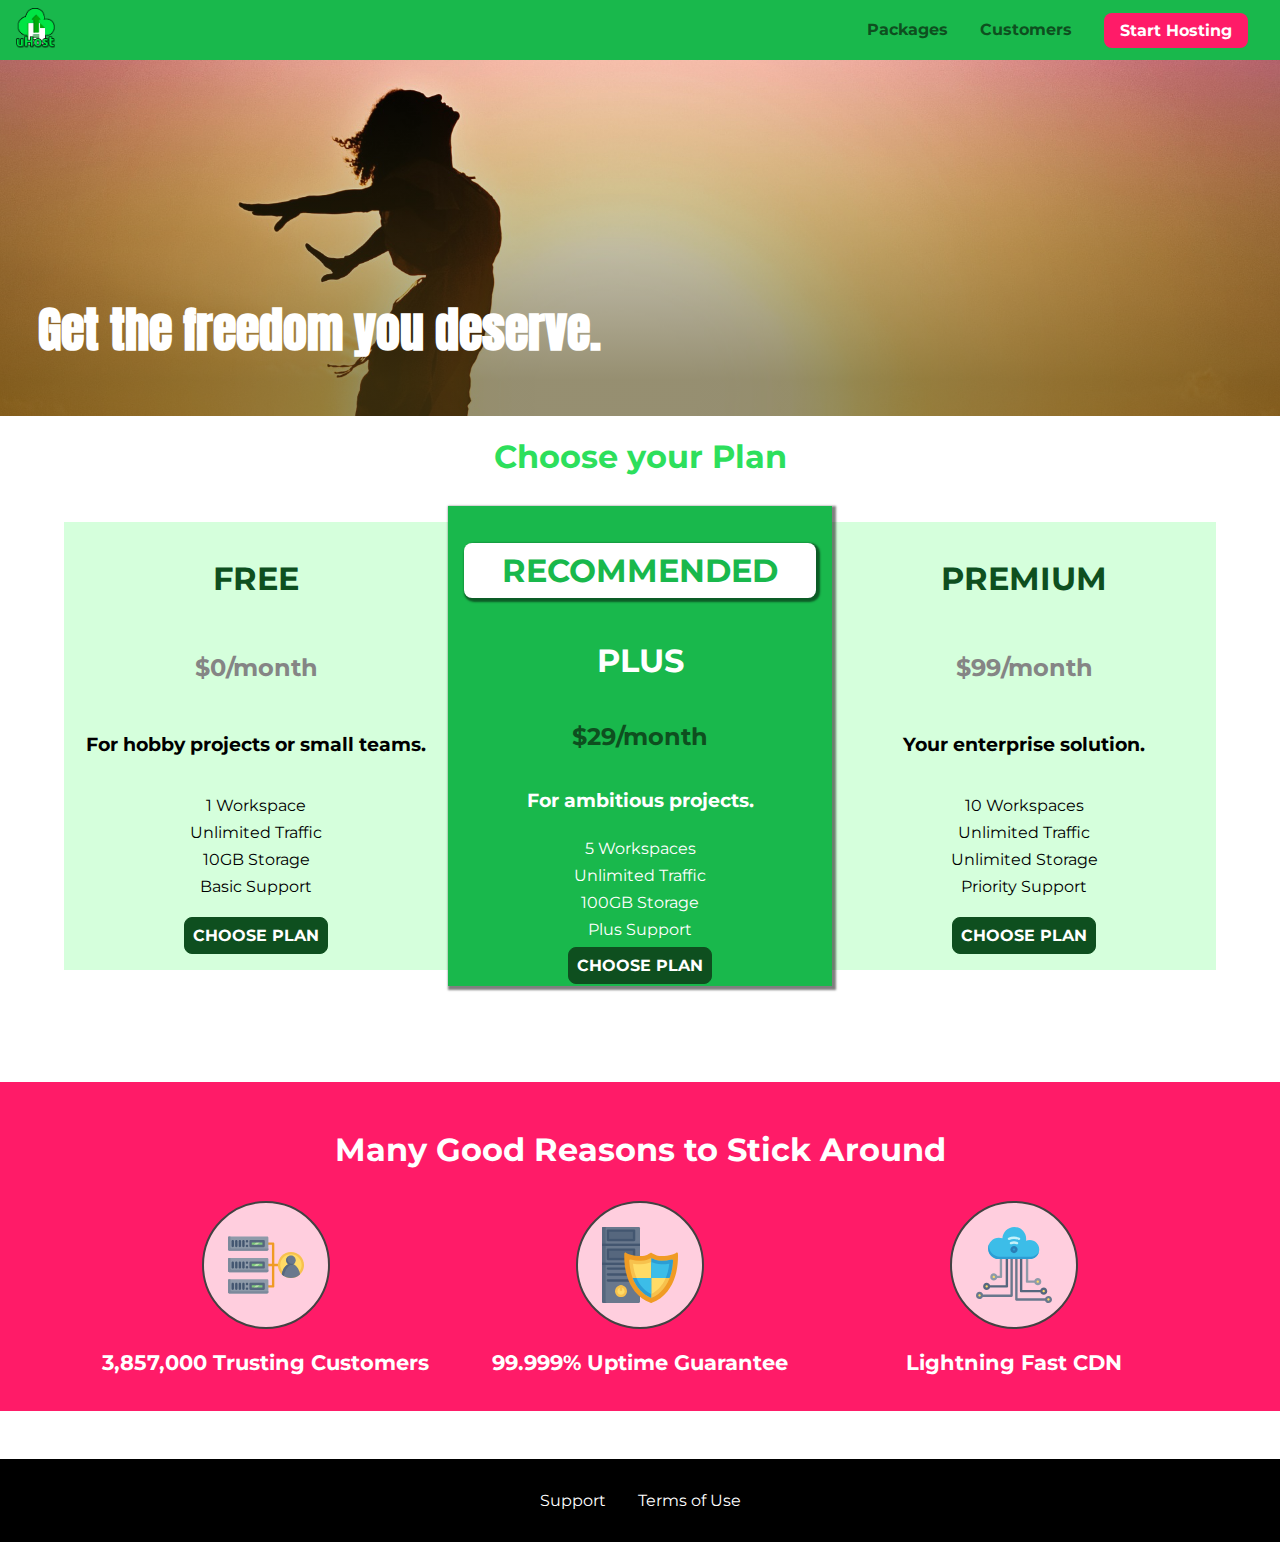
<file: index.html>
<!DOCTYPE html>
<html lang="en">

<head>
    <meta charset="UTF-8">
    <meta http-equiv="X-UA-Compatible" content="ie=edge">
    <meta name="vieport" content="width=device-width, initial-scale=1.0">
    <title>uHost</title>
    <link rel="shortcut icon" href="favicon.png">
    <link rel="stylesheet" href="shared.css">
    <link rel="stylesheet" href="style.css">
</head>

<body>
    <div class="backdrop"></div>
    <div class="modal">
        <h1 class="modal__title">Do you want to continue?</h1>
        <div class="modal__actions">
            <a href="start-hosting/index.html" class="modal__action">Yes!</a>
            <button class="modal__action modal__action--negative" type="button">No!</button>
        </div>
    </div>
    <header class="main-header">
        <div>
            <button class="toggle-button">
                <span class="toggle-button__bar"></span>
                <span class="toggle-button__bar"></span>
                <span class="toggle-button__bar"></span>
            </button>
            <a href="index.html" class="main-header__brand">
                <img src="./images/uhost-icon.png" alt="uHost - Your favorite hosting company">
            </a>
        </div>
        <nav class="main-nav">
            <ul class="main-nav__items">
                <li class="main-nav__item">
                    <a href="packages/index.html">Packages</a>
                </li>
                <li class="main-nav__item">
                    <a href="customers/index.html">Customers</a>
                </li>
                <li class="main-nav__item main-nav__item--cta">
                    <a href="start-hosting/index.html">Start Hosting</a>
                </li>
            </ul>
        </nav>
    </header>
    <nav class="mobile-nav">
        <ul class="mobile-nav__items">
            <li class="mobile-nav__item">
                <a href="packages/index.html">Packages</a>
            </li>
            <li class="mobile-nav__item">
                <a href="customers/index.html">Customers</a>
            </li>
            <li class="mobile-nav__item mobile-nav__item--cta">
                <a href="start-hosting/index.html">Start Hosting</a>
            </li>
        </ul>
    </nav>
    <main>
        <section id="product-overview">
            <h1>Get the freedom you deserve.</h1>
        </section>
        <section id="plans">
            <h1 class="section-title">Choose your Plan</h1>
            <div class="plan__list">
                <article class="plan">
                    <h1 class="plan__title">FREE</h1>
                    <h2 class="plan__price">$0/month</h2>
                    <h3>For hobby projects or small teams.</h3>
                    <ul class="plan__features">
                        <li class="plan__feature">1 Workspace</li>
                        <li class="plan__feature">Unlimited Traffic</li>
                        <li class="plan__feature">10GB Storage</li>
                        <li class="plan__feature">Basic Support</li>
                    </ul>
                    <div>
                        <button class="button">CHOOSE PLAN</button>
                    </div>
                </article>
                <article class="plan plan--highlighted">
                    <h1 class="plan__annotation">RECOMMENDED</h1>
                    <h1 class="plan__title">PLUS</h1>
                    <h2 class="plan__price">$29/month</h2>
                    <h3>For ambitious projects.</h3>
                    <ul class="plan__features">
                        <li class="plan__feature">5 Workspaces</li>
                        <li class="plan__feature">Unlimited Traffic</li>
                        <li class="plan__feature">100GB Storage</li>
                        <li class="plan__feature">Plus Support</li>
                    </ul>
                    <div>
                        <button class="button">CHOOSE PLAN</button>
                    </div>
                </article>
                <article class="plan">
                    <h1 class="plan__title">PREMIUM</h1>
                    <h2 class="plan__price">$99/month</h2>
                    <h3>Your enterprise solution.</h3>
                    <ul class="plan__features">
                        <li class="plan__feature">10 Workspaces</li>
                        <li class="plan__feature">Unlimited Traffic</li>
                        <li class="plan__feature">Unlimited Storage</li>
                        <li class="plan__feature">Priority Support</li>
                    </ul>
                    <div>
                        <button class="button">CHOOSE PLAN</button>
                    </div>
                </article>
            </div>
        </section>
        <section id="key-features">
            <h1 class="section-title">Many Good Reasons to Stick Around</h1>
            <ul class="key-feature__list">
                <li class="key-feature">
                    <div class="key-feature__image">
                        <svg viewBox="0 0 512 512">
                            <path style="fill:#F09B24;" d="M344,248h-32V112c0-4.418-3.582-8-8-8h-40c-4.418,0-8,3.582-8,8s3.582,8,8,8h32v128h-32  c-4.418,0-8,3.582-8,8s3.582,8,8,8h32v128h-32c-4.418,0-8,3.582-8,8s3.582,8,8,8h40c4.418,0,8-3.582,8-8V264h32c4.418,0,8-3.582,8-8  S348.418,248,344,248z"
                            />
                            <path style="fill:#8E9AA9;" d="M264,64H8c-4.418,0-8,3.582-8,8v80c0,4.418,3.582,8,8,8h256c4.418,0,8-3.582,8-8V72  C272,67.582,268.418,64,264,64z"
                            />
                            <path style="fill:#7C899B;" d="M24,144c-4.418,0-8-3.582-8-8V64H8c-4.418,0-8,3.582-8,8v80c0,4.418,3.582,8,8,8h256  c4.418,0,8-3.582,8-8v-8H24z"
                            />
                            <rect x="152" y="96" style="fill:#B8E3A8;" width="88" height="32" />
                            <g>
                                <polygon style="fill:#7EC97D;" points="152,96 152,128 166,128 198,96  " />
                                <polygon style="fill:#7EC97D;" points="220,96 188,128 240,128 240,96  " />
                            </g>
                            <path style="fill:#56677E;" d="M240,136h-88c-4.418,0-8-3.582-8-8V96c0-4.418,3.582-8,8-8h88c4.418,0,8,3.582,8,8v32  C248,132.418,244.418,136,240,136z M160,120h72v-16h-72V120z"
                            />
                            <g>
                                <path style="fill:#435670;" d="M32,136c-4.418,0-8-3.582-8-8V96c0-4.418,3.582-8,8-8s8,3.582,8,8v32C40,132.418,36.418,136,32,136z   "
                                />
                                <path style="fill:#435670;" d="M56,136c-4.418,0-8-3.582-8-8V96c0-4.418,3.582-8,8-8s8,3.582,8,8v32C64,132.418,60.418,136,56,136z   "
                                />
                                <path style="fill:#435670;" d="M80,136c-4.418,0-8-3.582-8-8V96c0-4.418,3.582-8,8-8s8,3.582,8,8v32C88,132.418,84.418,136,80,136z   "
                                />
                                <path style="fill:#435670;" d="M104,136c-4.418,0-8-3.582-8-8V96c0-4.418,3.582-8,8-8s8,3.582,8,8v32   C112,132.418,108.418,136,104,136z"
                                />
                                <path style="fill:#435670;" d="M128,105c-4.418,0-8-3.582-8-8v-1c0-4.418,3.582-8,8-8s8,3.582,8,8v1   C136,101.418,132.418,105,128,105z"
                                />
                                <path style="fill:#435670;" d="M128,136c-4.418,0-8-3.582-8-8v-1c0-4.418,3.582-8,8-8s8,3.582,8,8v1   C136,132.418,132.418,136,128,136z"
                                />
                            </g>
                            <path style="fill:#8E9AA9;" d="M264,208H8c-4.418,0-8,3.582-8,8v80c0,4.418,3.582,8,8,8h256c4.418,0,8-3.582,8-8v-80  C272,211.582,268.418,208,264,208z"
                            />
                            <path style="fill:#7C899B;" d="M24,288c-4.418,0-8-3.582-8-8v-72H8c-4.418,0-8,3.582-8,8v80c0,4.418,3.582,8,8,8h256  c4.418,0,8-3.582,8-8v-8H24z"
                            />
                            <rect x="152" y="240" style="fill:#B8E3A8;" width="88" height="32" />
                            <g>
                                <polygon style="fill:#7EC97D;" points="152,240 152,272 166,272 198,240  " />
                                <polygon style="fill:#7EC97D;" points="220,240 188,272 240,272 240,240  " />
                            </g>
                            <path style="fill:#56677E;" d="M240,280h-88c-4.418,0-8-3.582-8-8v-32c0-4.418,3.582-8,8-8h88c4.418,0,8,3.582,8,8v32  C248,276.418,244.418,280,240,280z M160,264h72v-16h-72V264z"
                            />
                            <g>
                                <path style="fill:#435670;" d="M32,280c-4.418,0-8-3.582-8-8v-32c0-4.418,3.582-8,8-8s8,3.582,8,8v32C40,276.418,36.418,280,32,280   z"
                                />
                                <path style="fill:#435670;" d="M56,280c-4.418,0-8-3.582-8-8v-32c0-4.418,3.582-8,8-8s8,3.582,8,8v32C64,276.418,60.418,280,56,280   z"
                                />
                                <path style="fill:#435670;" d="M80,280c-4.418,0-8-3.582-8-8v-32c0-4.418,3.582-8,8-8s8,3.582,8,8v32C88,276.418,84.418,280,80,280   z"
                                />
                                <path style="fill:#435670;" d="M104,280c-4.418,0-8-3.582-8-8v-32c0-4.418,3.582-8,8-8s8,3.582,8,8v32   C112,276.418,108.418,280,104,280z"
                                />
                                <path style="fill:#435670;" d="M128,249c-4.418,0-8-3.582-8-8v-1c0-4.418,3.582-8,8-8s8,3.582,8,8v1   C136,245.418,132.418,249,128,249z"
                                />
                                <path style="fill:#435670;" d="M128,280c-4.418,0-8-3.582-8-8v-1c0-4.418,3.582-8,8-8s8,3.582,8,8v1   C136,276.418,132.418,280,128,280z"
                                />
                            </g>
                            <path style="fill:#8E9AA9;" d="M264,352H8c-4.418,0-8,3.582-8,8v80c0,4.418,3.582,8,8,8h256c4.418,0,8-3.582,8-8v-80  C272,355.582,268.418,352,264,352z"
                            />
                            <path style="fill:#7C899B;" d="M24,432c-4.418,0-8-3.582-8-8v-72H8c-4.418,0-8,3.582-8,8v80c0,4.418,3.582,8,8,8h256  c4.418,0,8-3.582,8-8v-8H24z"
                            />
                            <rect x="152" y="384" style="fill:#B8E3A8;" width="88" height="32" />
                            <g>
                                <polygon style="fill:#7EC97D;" points="152,384 152,416 166,416 198,384  " />
                                <polygon style="fill:#7EC97D;" points="220,384 188,416 240,416 240,384  " />
                            </g>
                            <path style="fill:#56677E;" d="M240,424h-88c-4.418,0-8-3.582-8-8v-32c0-4.418,3.582-8,8-8h88c4.418,0,8,3.582,8,8v32  C248,420.418,244.418,424,240,424z M160,408h72v-16h-72V408z"
                            />
                            <g>
                                <path style="fill:#435670;" d="M32,424c-4.418,0-8-3.582-8-8v-32c0-4.418,3.582-8,8-8s8,3.582,8,8v32C40,420.418,36.418,424,32,424   z"
                                />
                                <path style="fill:#435670;" d="M56,424c-4.418,0-8-3.582-8-8v-32c0-4.418,3.582-8,8-8s8,3.582,8,8v32C64,420.418,60.418,424,56,424   z"
                                />
                                <path style="fill:#435670;" d="M80,424c-4.418,0-8-3.582-8-8v-32c0-4.418,3.582-8,8-8s8,3.582,8,8v32C88,420.418,84.418,424,80,424   z"
                                />
                                <path style="fill:#435670;" d="M104,424c-4.418,0-8-3.582-8-8v-32c0-4.418,3.582-8,8-8s8,3.582,8,8v32   C112,420.418,108.418,424,104,424z"
                                />
                                <path style="fill:#435670;" d="M128,393c-4.418,0-8-3.582-8-8v-1c0-4.418,3.582-8,8-8s8,3.582,8,8v1   C136,389.418,132.418,393,128,393z"
                                />
                                <path style="fill:#435670;" d="M128,424c-4.418,0-8-3.582-8-8v-1c0-4.418,3.582-8,8-8s8,3.582,8,8v1   C136,420.418,132.418,424,128,424z"
                                />
                            </g>
                            <path style="fill:#F7C14D;" d="M424,168c-48.523,0-88,39.477-88,88s39.477,88,88,88s88-39.477,88-88S472.523,168,424,168z" />
                            <path style="fill:#FFDB66;" d="M424,184c-39.701,0-72,32.299-72,72s32.299,72,72,72s72-32.299,72-72S463.701,184,424,184z" />
                            <path style="fill:#69788D;" d="M484.893,314.16C476.393,274.588,451.922,248,424,248s-52.393,26.588-60.893,66.16  c-0.605,2.82,0.354,5.749,2.511,7.664C381.731,336.124,402.465,344,424,344s42.269-7.876,58.381-22.176  C484.539,319.909,485.498,316.98,484.893,314.16z"
                            />
                            <path style="fill:#56677E;" d="M434.053,249.171C430.768,248.403,427.411,248,424,248c-27.922,0-52.393,26.588-60.893,66.16  c-0.605,2.82,0.354,5.749,2.511,7.664c3.383,3.002,6.979,5.703,10.734,8.125C384.904,286.243,407.373,255.378,434.053,249.171z"
                            />
                            <path style="fill:#69788D;" d="M424,192c-17.645,0-32,14.355-32,32s14.355,32,32,32s32-14.355,32-32S441.645,192,424,192z" />
                            <path style="fill:#56677E;" d="M432,248c-17.645,0-32-14.355-32-32c0-6.783,2.128-13.076,5.742-18.258  C397.444,203.53,392,213.138,392,224c0,17.645,14.355,32,32,32c10.862,0,20.471-5.444,26.258-13.742  C445.076,245.872,438.783,248,432,248z"
                            />

                        </svg>
  
                    </div>
                    <p class="key-feature__description">3,857,000 Trusting Customers</p>
                </li>
                <li class="key-feature">
                    <div class="key-feature__image">
                        <svg viewBox="0 0 512 512">
                            <path style="fill:#69788D;" d="M248,0H8C3.582,0,0,3.582,0,8v496c0,4.418,3.582,8,8,8h240c4.418,0,8-3.582,8-8V8  C256,3.582,252.418,0,248,0z"
                            />
                            <path style="fill:#56677E;" d="M24,504V8c0-4.418,3.582-8,8-8H8C3.582,0,0,3.582,0,8v496c0,4.418,3.582,8,8,8h24  C27.582,512,24,508.418,24,504z"
                            />
                            <g>
                                <rect x="0" y="112" style="fill:#435670;" width="256" height="16" />
                                <rect x="0" y="240" style="fill:#435670;" width="256" height="16" />
                            </g>
                            <path style="fill:#F7C14D;" d="M128,392c-22.056,0-40,17.944-40,40s17.944,40,40,40s40-17.944,40-40S150.056,392,128,392z" />
                            <path style="fill:#FFDB66;" d="M128,408c-13.233,0-24,10.767-24,24s10.767,24,24,24s24-10.767,24-24S141.233,408,128,408z" />
                            <path style="fill:#F7C14D;" d="M128,392c-2.739,0-5.414,0.278-8,0.805V424c0,4.418,3.582,8,8,8c4.418,0,8-3.582,8-8v-31.195  C133.414,392.278,130.739,392,128,392z"
                            />
                            <g>
                                <path style="fill:#435670;" d="M216,288H40c-4.418,0-8-3.582-8-8s3.582-8,8-8h176c4.418,0,8,3.582,8,8S220.418,288,216,288z"
                                />
                                <path style="fill:#435670;" d="M216,328H40c-4.418,0-8-3.582-8-8s3.582-8,8-8h176c4.418,0,8,3.582,8,8S220.418,328,216,328z"
                                />
                                <path style="fill:#435670;" d="M216,368H40c-4.418,0-8-3.582-8-8s3.582-8,8-8h176c4.418,0,8,3.582,8,8S220.418,368,216,368z"
                                />
                                <path style="fill:#435670;" d="M216,16H40c-4.418,0-8,3.582-8,8v64c0,4.418,3.582,8,8,8h176c4.418,0,8-3.582,8-8V24   C224,19.582,220.418,16,216,16z"
                                />
                            </g>
                            <rect x="48" y="32" style="fill:#56677E;" width="160" height="48" />
                            <path style="fill:#435670;" d="M216,144H40c-4.418,0-8,3.582-8,8v64c0,4.418,3.582,8,8,8h176c4.418,0,8-3.582,8-8v-64  C224,147.582,220.418,144,216,144z"
                            />
                            <rect x="48" y="160" style="fill:#56677E;" width="160" height="48" />
                            <path style="fill:#F09B24;" d="M511.747,180.237c-0.194-6.537-8.107-10.107-13.135-5.894c-5.6,4.693-42.904,21.282-98.514,21.282  c-33.45,0-64.625-20.999-64.929-21.206c-2.9-1.991-6.764-1.85-9.512,0.346c-2.677,2.135-27.201,20.86-63.793,20.86  c-55.607,0-92.914-16.589-98.515-21.282c-5.028-4.211-12.941-0.645-13.135,5.894c-1.634,54.834,4.655,105.941,18.693,151.903  c12.096,39.604,29.759,74.047,52.497,102.373c27.538,34.304,62.743,59.882,104.66,76.045c3.069,1.918,6.757,1.921,9.83,0  c41.917-16.163,77.122-41.741,104.66-76.045c22.738-28.326,40.401-62.77,52.497-102.373  C507.092,286.179,513.381,235.071,511.747,180.237z"
                            />
                            <path style="fill:#F7C14D;" d="M476.21,221.226c-1.953-1.631-4.568-2.235-7.036-1.628c-21.686,5.327-44.926,8.028-69.075,8.028  c-25.926,0-49.633-8.975-64.955-16.504c-2.307-1.134-5.016-1.091-7.284,0.116c-14.059,7.477-36.919,16.388-65.994,16.388  c-24.153,0-47.394-2.701-69.075-8.028c-5.155-1.268-10.221,2.966-9.894,8.261c2.077,33.693,7.668,65.635,16.616,94.935  c22.774,74.565,66.139,126.334,128.888,153.868c2.032,0.891,4.397,0.891,6.43,0c61.777-27.107,104.716-78.876,127.62-153.868  c8.948-29.3,14.539-61.241,16.616-94.935C479.224,225.319,478.163,222.856,476.21,221.226z"
                            />
                            <path style="fill:#FFDB66;" d="M331.609,451.727c-52.604-25.289-89.304-70.987-109.144-135.944  c-6.532-21.39-11.162-44.336-13.82-68.447c17.133,2.852,34.952,4.291,53.22,4.291c29.394,0,53.376-7.793,69.978-15.561  c17.44,7.736,41.656,15.561,68.256,15.561c18.267,0,36.085-1.439,53.219-4.291c-2.659,24.112-7.288,47.06-13.82,68.448  C419.545,381.108,383.27,426.805,331.609,451.727z"
                            />
                            <g>
                                <path style="fill:#2C9DD4;" d="M479.066,227.858c0.157-2.539-0.903-5.002-2.856-6.633s-4.568-2.235-7.036-1.628   c-21.686,5.327-44.926,8.028-69.075,8.028c-25.926,0-49.633-8.975-64.955-16.504c-1.057-0.52-2.2-0.78-3.345-0.806l-0.072,133.351   h123.601c2.556-6.746,4.933-13.702,7.123-20.874C471.398,293.493,476.989,261.552,479.066,227.858z"
                                />
                                <path style="fill:#2C9DD4;" d="M206.658,343.667c24.153,63.42,65.028,108.108,121.743,132.995c1.031,0.452,2.147,0.673,3.263,0.666   l0.063-133.661H206.658z"
                                />
                            </g>
                            <g>
                                <path style="fill:#3CBDE8;" d="M439.497,315.783c6.532-21.389,11.161-44.336,13.82-68.448c-17.134,2.852-34.952,4.291-53.219,4.291   c-26.6,0-50.815-7.824-68.256-15.561l-0.116,107.601h97.758C433.179,334.807,436.524,325.518,439.497,315.783z"
                                />
                                <path style="fill:#3CBDE8;" d="M232.523,343.667c21.144,50.298,54.363,86.56,99.087,108.06l0.117-108.06H232.523z" />
                            </g>
                        </svg>
                    </div>
                    <p class="key-feature__description">99.999% Uptime Guarantee</p>
                </li>
                <li class="key-feature">
                    <div class="key-feature__image">
                        <svg viewBox="0 0 512 512">
                            <path style="fill:#8E9AA9;" d="M168,200c-4.418,0-8,3.582-8,8v120h-17.376c-3.302-9.311-12.194-16-22.624-16  c-13.234,0-24,10.767-24,24s10.766,24,24,24c10.429,0,19.321-6.689,22.624-16H168c4.418,0,8-3.582,8-8V208  C176,203.582,172.418,200,168,200z"
                            />
                            <path style="fill:#FFDB66;" d="M120,328c-4.411,0-8,3.589-8,8s3.589,8,8,8s8-3.589,8-8S124.411,328,120,328z" />
                            <path style="fill:#56677E;" d="M208,200c-4.418,0-8,3.582-8,8v184H94.624C91.322,382.689,82.43,376,72,376  c-13.234,0-24,10.767-24,24s10.766,24,24,24c10.429,0,19.321-6.689,22.624-16H208c4.418,0,8-3.582,8-8V208  C216,203.582,212.418,200,208,200z"
                            />
                            <path style="fill:#FFDB66;" d="M72,392c-4.411,0-8,3.589-8,8s3.589,8,8,8s8-3.589,8-8S76.411,392,72,392z" />
                            <path style="fill:#69788D;" d="M240,208c-4.418,0-8,3.582-8,8v239H47.24c-2.671-10.34-12.078-18-23.24-18c-13.234,0-24,10.767-24,24  s10.766,24,24,24c9.666,0,18.009-5.747,21.809-14H240c4.418,0,8-3.582,8-8V216C248,211.582,244.418,208,240,208z"
                            />
                            <path style="fill:#FFDB66;" d="M24,453c-4.411,0-8,3.589-8,8s3.589,8,8,8s8-3.589,8-8S28.411,453,24,453z" />
                            <path style="fill:#69788D;" d="M488,464c-10.429,0-19.321,6.689-22.624,16H280V208c0-4.418-3.582-8-8-8s-8,3.582-8,8v280  c0,4.418,3.582,8,8,8h193.376c3.302,9.311,12.194,16,22.624,16c13.234,0,24-10.767,24-24S501.234,464,488,464z"
                            />
                            <path style="fill:#FFDB66;" d="M488,480c-4.411,0-8,3.589-8,8s3.589,8,8,8s8-3.589,8-8S492.411,480,488,480z" />
                            <path style="fill:#56677E;" d="M456,408c-10.429,0-19.321,6.689-22.624,16H312V208c0-4.418-3.582-8-8-8s-8,3.582-8,8v224  c0,4.418,3.582,8,8,8h129.376c3.302,9.311,12.194,16,22.624,16c13.234,0,24-10.767,24-24S469.234,408,456,408z"
                            />
                            <path style="fill:#FFDB66;" d="M456,424c-4.411,0-8,3.589-8,8s3.589,8,8,8s8-3.589,8-8S460.411,424,456,424z" />
                            <path style="fill:#8E9AA9;" d="M416,344c-10.429,0-19.321,6.689-22.624,16H352V208c0-4.418-3.582-8-8-8s-8,3.582-8,8v160  c0,4.418,3.582,8,8,8h49.376c3.302,9.311,12.194,16,22.624,16c13.234,0,24-10.767,24-24S429.234,344,416,344z"
                            />
                            <path style="fill:#FFDB66;" d="M416,360c-4.411,0-8,3.589-8,8s3.589,8,8,8s8-3.589,8-8S420.411,360,416,360z" />
                            <path style="fill:#3CBDE8;" d="M362,88c-8.741,0-17.231,1.751-25.06,5.085C337.646,88.797,338,84.43,338,80  c0-44.112-35.888-80-80-80c-42.823,0-77.895,33.816-79.909,76.149C170.393,73.415,162.244,72,154,72c-39.701,0-72,32.299-72,72  s32.299,72,72,72h208c35.29,0,64-28.71,64-64S397.29,88,362,88z"
                            />
                            <path style="fill:#2C9DD4;" d="M368,200H160c-39.701,0-72-32.299-72-72c0-5.863,0.721-11.559,2.05-17.019  C84.918,120.88,82,132.102,82,144c0,39.701,32.299,72,72,72h208c30.389,0,55.88-21.296,62.379-49.743  C413.565,186.327,392.352,200,368,200z"
                            />
                            <path style="fill:#2A7DB5;" d="M256,128c-13.234,0-24,10.767-24,24s10.766,24,24,24c13.233,0,24-10.767,24-24S269.233,128,256,128z"
                            />
                            <path style="fill:#2C9DD4;" d="M256,144c-4.411,0-8,3.589-8,8s3.589,8,8,8c4.411,0,8-3.589,8-8S260.411,144,256,144z" />
                            <g>
                                <path style="fill:#C5F1FA;" d="M221.755,87.695c-2.994,0-5.864-1.688-7.233-4.572c-1.894-3.991-0.194-8.763,3.798-10.657   C230.157,66.849,242.834,64,256,64c13.166,0,25.844,2.849,37.68,8.466c3.992,1.895,5.692,6.666,3.798,10.657   s-6.666,5.692-10.657,3.798C277.144,82.328,266.774,80,256,80c-10.774,0-21.144,2.328-30.821,6.921   C224.072,87.446,222.904,87.695,221.755,87.695z"
                                />
                                <path style="fill:#C5F1FA;" d="M276.545,116.618c-1.148,0-2.316-0.249-3.424-0.774C267.745,113.293,261.985,112,256,112   c-5.985,0-11.745,1.293-17.121,3.844c-3.991,1.895-8.763,0.192-10.657-3.798c-1.894-3.992-0.193-8.764,3.798-10.657   C239.557,97.813,247.625,96,256,96c8.376,0,16.444,1.813,23.98,5.389c3.991,1.894,5.692,6.665,3.798,10.657   C282.41,114.93,279.539,116.618,276.545,116.618z"
                                />
                            </g>

                        </svg>
                    </div>
                    <p class="key-feature__description">Lightning Fast CDN</p>
                </li>
            </ul>
        </section>
    </main>
    <footer class="main-footer">
        <nav>
            <ul class="main-footer__links">
                <li class="main-footer__link">
                    <a href="#">Support</a>
                </li>
                <li class="main-footer__link">
                    <a href="#">Terms of Use</a>
                </li>
            </ul>
        </nav>
    </footer>
    <script src="shared.js"></script>
</body>

</html>
</file>
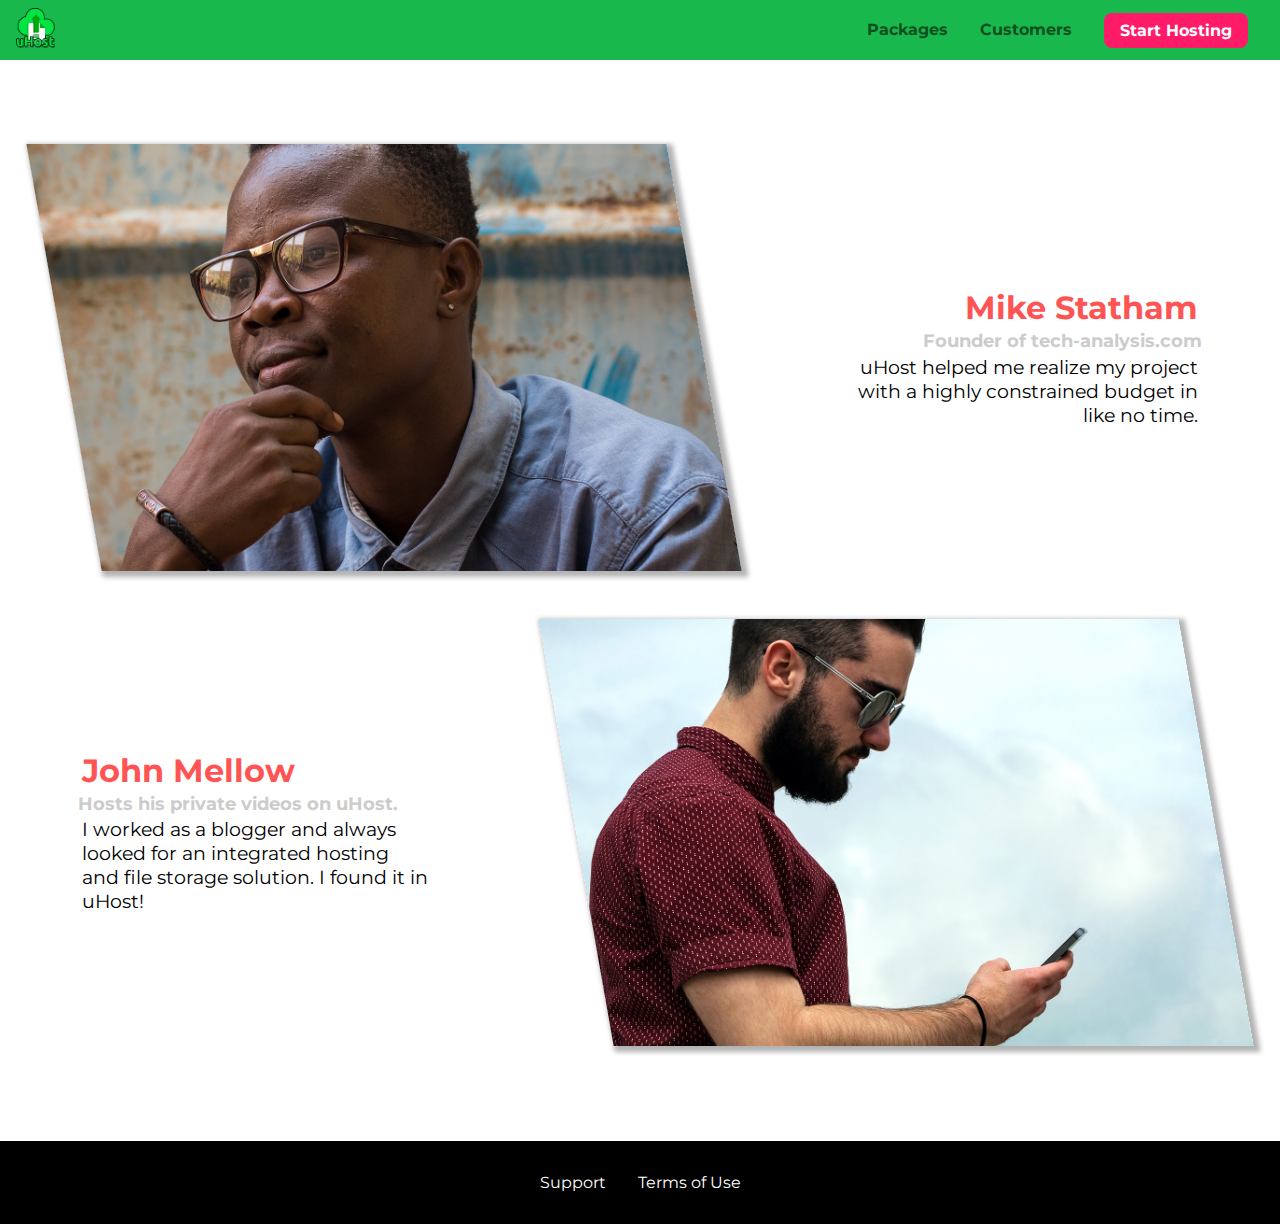
<file: customers/index.html>
<!DOCTYPE html>
<html lang="en">

<head>
    <meta charset="UTF-8">
    <meta name="viewport" content="width=device-width, initial-scale=1.0">
    <meta http-equiv="X-UA-Compatible" content="ie=edge">
    <title>uHost Customers</title>
    <link rel="shortcut icon" href="../favicon.png">
    <link rel="stylesheet" href="../shared.css">
    <link rel="stylesheet" href="customers.css">
</head>

<body>
    <div class="backdrop"></div>
    <header class="main-header">
        <div>
            <button class="toggle-button">
                <span class="toggle-button__bar"></span>
                <span class="toggle-button__bar"></span>
                <span class="toggle-button__bar"></span>
            </button>
            <a href="../index.html" class="main-header__brand">
                <img src="../images/uhost-icon.png" alt="uHost - Your favorite hosting company">
            </a>
        </div>
        <nav class="main-nav">
            <ul class="main-nav__items">
                <li class="main-nav__item">
                    <a href="../packages/index.html">Packages</a>
                </li>
                <li class="main-nav__item">
                    <a href="index.html">Customers</a>
                </li>
                <li class="main-nav__item main-nav__item--cta">
                    <a href="../start-hosting/index.html">Start Hosting</a>
                </li>
            </ul>
        </nav>
    </header>
    <nav class="mobile-nav">
        <ul class="mobile-nav__items">
            <li class="mobile-nav__item">
                <a href="../packages/index.html">Packages</a>
            </li>
            <li class="mobile-nav__item">
                <a href="index.html">Customers</a>
            </li>
            <li class="mobile-nav__item mobile-nav__item--cta">
                <a href="../start-hosting/index.html">Start Hosting</a>
            </li>
        </ul>
    </nav>
    <main>
        <div>
            <div class="testimonial" id="customer-1">
                <div class="testimonial__image-container">
                    <img src="../images/customer-1.jpg" alt="Mike Statham - Customer" class="testimonial__image">
                </div>
                <div class="testimonial__info">
                    <h1 class="testimonial__name">Mike Statham</h1>
                    <h2 class="testimonial__subtitle">Founder of
                        <a href="tech-analysis.com">tech-analysis.com</a>
                    </h2>
                    <p class="testimonial__text">uHost helped me realize my project with a highly constrained budget in like no time.</p>
                </div>
            </div>
            <div class="testimonial" id="customer-2">

                <div class="testimonial__info">
                    <h1 class="testimonial__name">John Mellow</h1>
                    <h2 class="testimonial__subtitle">Hosts his private videos on uHost.
                    </h2>
                    <p class="testimonial__text">I worked as a blogger and always looked for an integrated hosting and file storage solution. I found
                        it in uHost!
                    </p>
                </div>
                <div class="testimonial__image-container">
                    <img src="../images/customer-2.jpg" alt="John Mellow - Customer" class="testimonial__image">
                </div>
            </div>
        </div>
    </main>
    <footer class="main-footer">
        <nav>
            <ul class="main-footer__links">
                <li class="main-footer__link">
                    <a href="#">Support</a>
                </li>
                <li class="main-footer__link">
                    <a href="#">Terms of Use</a>
                </li>
            </ul>
        </nav>
    </footer>
    <script src="../shared.js"></script>
</body>

</html>
</file>
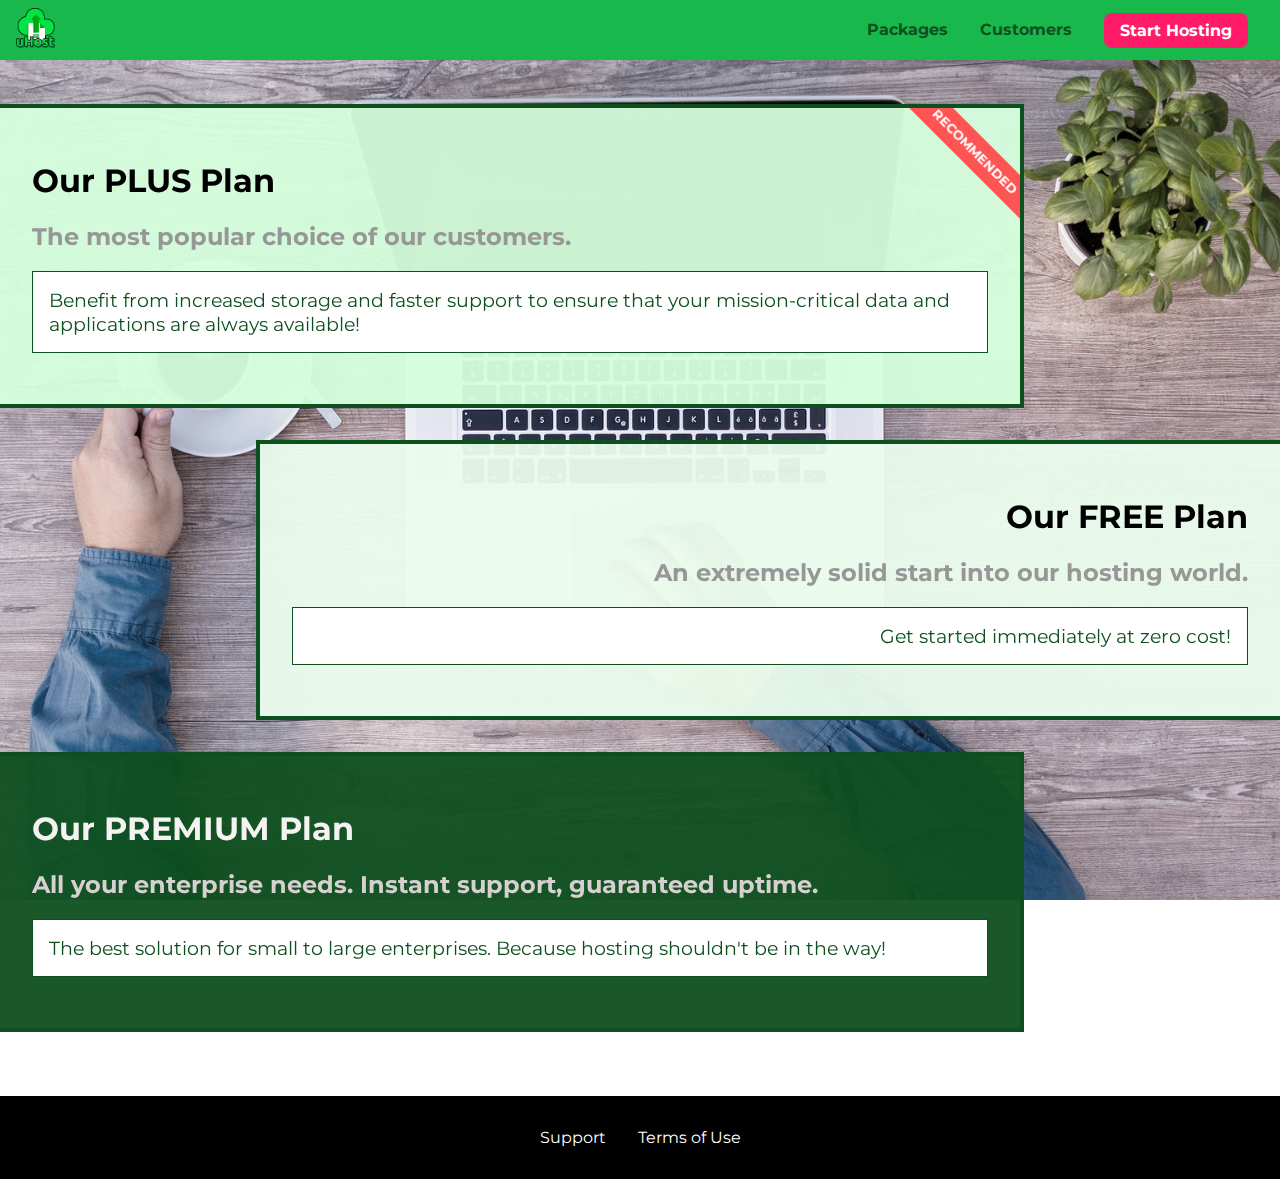
<file: packages/index.html>
<!DOCTYPE html>
<html lang="en">

<head>
    <meta charset="UTF-8">
    <meta http-equiv="X-UA-Compatible" content="ie=edge">
    <meta name="vieport" content="width=device-width, initial-scale=1.0">
    <title>uHost</title>
    <link rel="shortcut icon" href="../favicon.png">
    <link rel="stylesheet" href="../shared.css">
    <link rel="stylesheet" href="packages.css">
</head>

<body>
    <div class="backdrop"></div>
    <div class="background"></div>
    <header class="main-header">
        <div>
            <button class="toggle-button">
                <span class="toggle-button__bar"></span>
                <span class="toggle-button__bar"></span>
                <span class="toggle-button__bar"></span>
            </button>
            <a href="../index.html" class="main-header__brand">
                <img src="../images/uhost-icon.png" alt="uHost - Your favorite hosting company">
            </a>
        </div>
        <nav class="main-nav">
            <ul class="main-nav__items">
                <li class="main-nav__item">
                    <a href="index.html">Packages</a>
                </li>
                <li class="main-nav__item">
                    <a href="../customers/index.html">Customers</a>
                </li>
                <li class="main-nav__item main-nav__item--cta">
                    <a href="../start-hosting/index.html">Start Hosting</a>
                </li>
            </ul>
        </nav>
    </header>
    <nav class="mobile-nav">
        <ul class="mobile-nav__items">
            <li class="mobile-nav__item">
                <a href="index.html">Packages</a>
            </li>
            <li class="mobile-nav__item">
                <a href="../customers/index.html">Customers</a>
            </li>
            <li class="mobile-nav__item mobile-nav__item--cta">
                <a href="../start-hosting/index.html">Start Hosting</a>
            </li>
        </ul>
    </nav>
    <main>
        <section class="package" id="plus">
            <a href="#">
                <h1 class="package__title">Our PLUS Plan</h1>
                <h2 class="package__badge">RECOMMENDED</h2>
                <h2 class="package__subtitle">The most popular choice of our customers.</h2>
                <p class="package__info">Benefit from increased storage and faster support to ensure that your mission-critical data and applications
                    are always available!</p>
            </a>
        </section>
        <section class="package" id="free">
            <a href="#">
                <h1 class="package__title">Our FREE Plan</h1>
                <h2 class="package__subtitle">An extremely solid start into our hosting world.</h2>
                <p class="package__info">Get started immediately at zero cost!</p>
            </a>
        </section>
        <div class="clearfix"></div>
        <section class="package" id="premium">
            <a href="#">
                <h1 class="package__title">Our PREMIUM Plan</h1>
                <h2 class="package__subtitle">All your enterprise needs. Instant support, guaranteed uptime. </h2>
                <p class="package__info">The best solution for small to large enterprises. Because hosting shouldn't be in the way!</p>
            </a>
        </section>
    </main>
    <footer class="main-footer">
        <nav>
            <ul class="main-footer__links">
                <li class="main-footer__link">
                    <a href="#">Support</a>
                </li>
                <li class="main-footer__link">
                    <a href="#">Terms of Use</a>
                </li>
            </ul>
        </nav>
    </footer>
    <script src="../shared.js"></script>
</body>

</html>
</file>
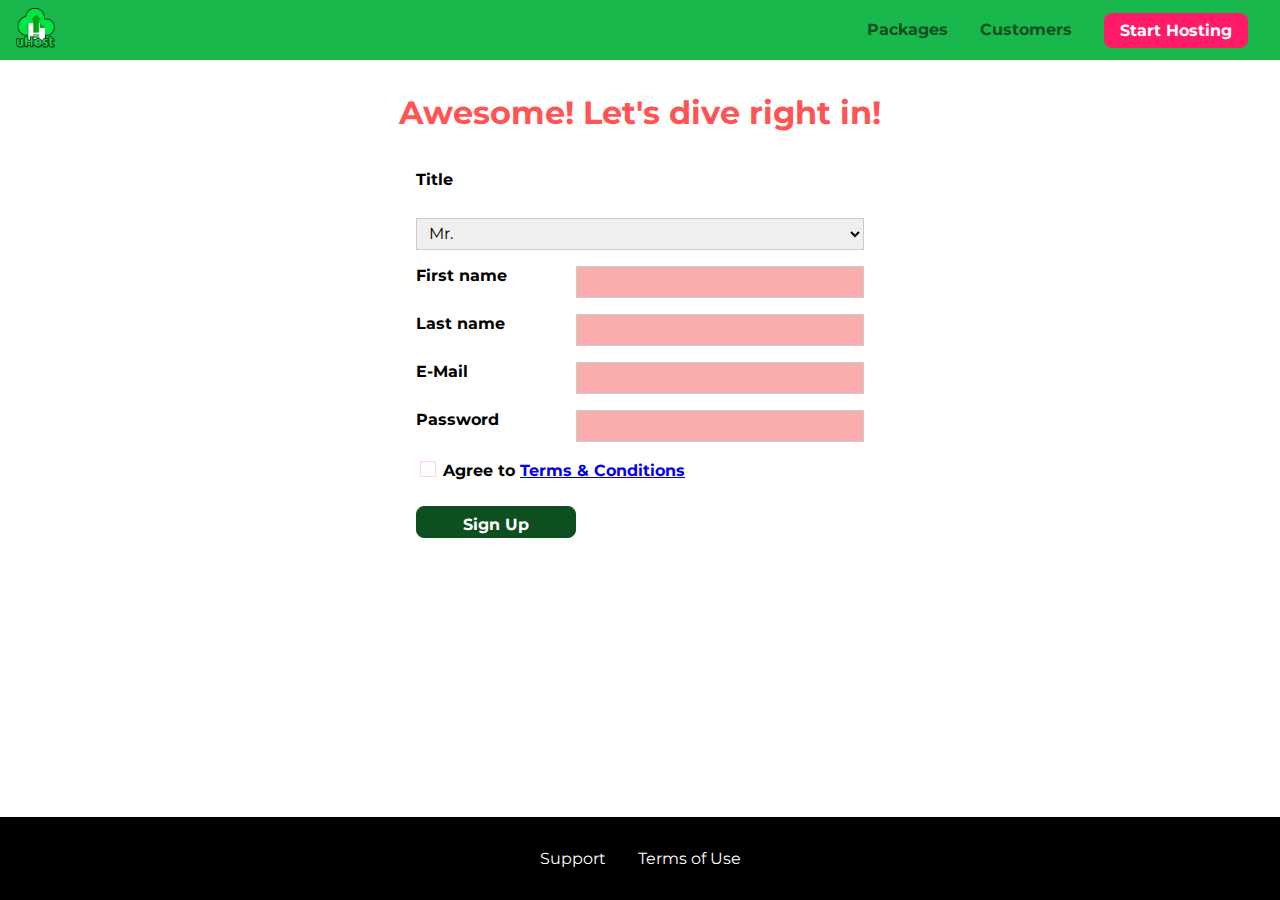
<file: start-hosting/index.html>
<!DOCTYPE html>
<html lang="en">

<head>
    <meta charset="UTF-8">
    <meta name="viewport" content="width=device-width, initial-scale=1.0">
    <meta http-equiv="X-UA-Compatible" content="ie=edge">
    <title>uHost Signup</title>
    <link rel="shortcut icon" href="../favicon.png">
    <link rel="stylesheet" href="../shared.css">
    <link rel="stylesheet" href="start-hosting.css">
</head>

<body>
    <div class="backdrop"></div>
    <header class="main-header">
        <div>
            <button class="toggle-button">
                <span class="toggle-button__bar"></span>
                <span class="toggle-button__bar"></span>
                <span class="toggle-button__bar"></span>
            </button>
            <a href="../index.html" class="main-header__brand">
                <img src="../images/uhost-icon.png" alt="uHost - Your favorite hosting company">
            </a>
        </div>
        <nav class="main-nav">
            <ul class="main-nav__items">
                <li class="main-nav__item">
                    <a href="../packages/index.html">Packages</a>
                </li>
                <li class="main-nav__item">
                    <a href="../customers/index.html">Customers</a>
                </li>
                <li class="main-nav__item main-nav__item--cta">
                    <a href="index.html">Start Hosting</a>
                </li>
            </ul>
        </nav>
    </header>
    <nav class="mobile-nav">
        <ul class="mobile-nav__items">
            <li class="mobile-nav__item">
                <a href="../packages/index.html">Packages</a>
            </li>
            <li class="mobile-nav__item">
                <a href="../customers/index.html">Customers</a>
            </li>
            <li class="mobile-nav__item mobile-nav__item--cta">
                <a href="index.html">Start Hosting</a>
            </li>
        </ul>
    </nav>
    <main class="signup-page">
        <h1 class="signup-title">Awesome! Let's dive right in!</h1>
        <form action="index.html" class="signup-form">
            <label for="title">Title</label>
            <select id="title">
                <option value="mr">Mr.</option>
                <option value="ms">Ms.</option>
            </select>
            <label for="first-name">First name</label>
            <input type="text" id="first-name" required>
            <label for="last-name">Last name</label>
            <input type="text" id="last-name" required>
            <label for="email">E-Mail</label>
            <input type="email" id="email" required>
            <label for="password">Password</label>
            <input type="password" id="password" required>
            <div class="signup-form__checkbox">
            <input type="checkbox" id="agree-terms" required>
            <label for="agree-terms">Agree to
                <a href="#">Terms &amp; Conditions</a>
            </label>
            </div>
            <button type="submit" class="button">Sign Up</button>
        </form>
    </main>
    <footer class="main-footer">
        <nav>
            <ul class="main-footer__links">
                <li class="main-footer__link">
                    <a href="#">Support</a>
                </li>
                <li class="main-footer__link">
                    <a href="#">Terms of Use</a>
                </li>
            </ul>
        </nav>
    </footer>
    <script src="../shared.js"></script>
</body>

</html>
</file>
<file: shared.css>
@import url('https://fonts.googleapis.com/css2?family=Anonymous+Pro:ital,wght@0,400;0,700;1,400;1,700&family=Anton&family=Montserrat:wght@400;700&family=Roboto:ital,wght@0,400;0,900;1,100&display=swap');

* {
    box-sizing: border-box;
}

html {
    height: 100%;
}

body {
    font-family: 'Montserrat', sans-serif;
    margin: 0;
    display: grid;
    grid-template-rows: 3.5rem auto fit-content(8rem);
    grid-template-areas: "header"
                            "main"
                            "footer";
    height: 100%;
}

main {
    /* min-height: calc(100vh - 3.5rem - 8rem); */
    grid-area: main;
}

.backdrop {
    display: none;
    position: fixed;
    opacity: 0;
    top: 0;
    left: 0;
    z-index: 100;
    width: 100vw;
    height: 100vh;
    background: rgba(0, 0, 0, .800);
    transition: opacity 0.2s linear;
}

.main-header {
    /* background: #2ddf5c; */
    background-color: #19b84c;
    width: 100%;
    position: fixed;
    top: 0;
    left: 0;
    padding: 0.5rem 1rem;
    z-index: 60;
    display: flex;
    align-items: center;
    justify-content: space-between;
}


.toggle-button {
    width: 3rem;
    background: transparent;
    border: none;
    cursor: pointer;
    padding-top: 0;
    padding-bottom: 0;
    vertical-align: middle;
  }
  
  .toggle-button:focus {
    outline: none;
  }
  
  .toggle-button__bar {
    width: 100%;
    height: 0.2rem;
    background: black;
    display: block;
    margin: 0.6rem 0;
  }
  

.main-header__brand {
    color: #0e4f1f;
    text-decoration: none;
    font-weight: bold;
    vertical-align: middle;
}

.main-header__brand img {
    height: 2.5rem;
}

.main-nav {
    display: none;
}

.main-nav__items {
    margin: 0;
    padding: 0;
    list-style: none;
    display: flex;
}

.main-nav__item {
    padding: 0px 1rem;
    
}

.main-nav__item a,
.mobile-nav__item a {
    text-decoration: none;
    color: #0e4f1f;
    font-weight: bold;
    padding: 0.2rem 0;
}

.main-nav__item a:hover,
.main-nav__item a:active {
    color: white;
    border-bottom: 5px solid white;
}

.main-nav__item--cta {
    animation: wiggle 400ms 2s 8 ease-out none;
}

.main-nav__item--cta a,
.mobile-nav__item--cta a {
    color: white;
    background: #ff1b68;
    padding: 0.5rem 1rem;
    border-radius: 8px;
}

.main-nav__item--cta a:hover,
.main-nav__item--cta a:active,
.mobile-nav__item--cta a:hover,
.mobile-vav__item--cta a:active {
    color: #ff1b68;
    background: white;
    border-bottom: none;
}

@media (min-width: 40rem) {
    .toggle-button {
        display: none;
    }

    .main-nav {
       
        display: flex;
    }

  }

.main-footer {
    background: black;
    color: white;
    padding: 2rem;
    margin-top: 3rem;
    grid-area: footer;
}

.main-footer__links {
    list-style: none;
    margin: 0;
    padding: 0;
    display: flex;
    flex-direction: column;
    justify-content: center;
    align-items: center;
}

.main-footer__link {
    margin: 0.5rem 0;
}

.main-footer__link a {
    color: white;
    text-decoration: none;
}

.main-footer__link a:hover,
.main-footer__link a:active {
    color: #ccc;
}

.button {
    background: #0e4f1f;
    color: white;
    font: inherit;
    border: 1.5px solid #0e4f1f;
    padding: 0.5rem;
    border-radius: 8px;
    font-weight: bold;
    cursor: pointer;
}

.button:hover,
.button:active {
    background: white;
    color: #0e4f1f;
}

/* If the outline becomes visible, just set it to none */

.button:focus {
    outline: none;
}

.button[disabled] {
    cursor: not-allowed;
    border: #a1a1a1;
    background: #ccc;
    color: #a1a1a1;
}

.mobile-nav {
    transform: translateX(-100%);
    position: fixed;
    z-index: 101;
    top: 0;
    left: 0;
    background: white;
    width: 80%;
    height: 100vh;
    transition: transform 300ms ease-out;
  }
  
  .mobile-nav__items {
    width: 90%;
    height: 100%;
    list-style: none;
    margin: 0 auto;
    padding: 0;
    display: flex;
    flex-direction: column;
    justify-content: center;
    align-items: center;
  }
  
  .mobile-nav__item {
    margin: 1rem 0;
  }
  
  .mobile-nav__item a {
    font-size: 1.5rem;
  }

  .open {
    display: block !important;
    opacity: 1 !important;
    transform: translateY(0) !important;
  }

  @media (min-width: 40rem) {
    .main-footer__link {
        margin: 0 1rem;
    }

    .main-footer__links {
        flex-direction: row;
        justify-content: center;
        
    }
  }

  @keyframes wiggle {
    0% {
        transform: rotateZ(0);
    }
    50% {
        transform: rotateZ(-10deg);
    }
    100% {
        transform: rotateZ(10deg);
    }
  }
</file>
<file: style.css>
#product-overview {
    background: linear-gradient(to top, rgba(80, 68, 18, 0.6) 10%, transparent), url("./images/freedom.jpg") center/cover no-repeat border-box;
    /* background-size: cover;
    background-position: left 10% top 20%;
    background-repeat: no-repeat; */
    width: 100vw;
    height: 43vh;
    /* padding: 0.7rem; */
    position: relative;
    /* background-origin: border-box;
    background-clip: border-box; */
    /* border: 5px dashed red; */
    /* background-image: linear-gradient(0deg, darkblue, transparent); */
    /* background-image: radial-gradient(circle at top, yellow, grey); */
}

#product-overview h1 {
    color: white;
    font-family: 'Anton', sans-serif;
    position: absolute;
    bottom: 5%; 
    left: 3%;
    font-size: 1.6rem;
}

@media (min-width: 40rem) {
    #product-overview {
        height: 40vh;
        background-position: 50% 25%;
    }

    #product-overview h1 {
        font-size: 3rem;
    }
}


.section-title {
    color: #2ddf5c;
    text-align: center;
}

.plan {
    background: #d5ffdc;
    text-align: center;
    padding: 1rem;
    margin: 0.5rem 0;
    margin-bottom: 1rem;
    width: 100%;
    /* vertical-align: middle; */
}

.plan--highlighted {
    background: #19b84c;
    color: white;
}

.plan__annotation {
    background: white;
    color: #19b84c;
    padding: 0.5rem;
    box-shadow: 2px 2px 2px 2px rgba(0, 0, 0, .5);
    border-radius: 8px;
}

.plan__title {
    color: #0e4f1f;
}

.plan__price {
    color: #858585;
}

.plan--highlighted .plan__title {
    color: white;
}

.plan--highlighted .plan__price {
    color: #0e4f1f;
}

.plan__features {
    list-style: none;
    margin: 0;
    padding: 0;
}

.plan__feature {
    margin: 0.5rem 0;
}

@media (min-width: 40rem) {
    .plan__list {
    width: 100%;
    display: flex;
    justify-content: center;
    align-items: center;
    }

    .plan {
        width: 30%;
        min-width: 13rem;
        max-width: 25rem;
        display: flex;
        flex-direction: column;
        justify-content: space-between;
        height: 28rem;
    }

    .plan--highlighted {
        box-shadow: 2px 2px 2px 2px rgb(0, 0, 0, .5);
        height: 30rem;
        z-index: 50;
    }
}

#key-features {
    background: #ff1b68;
    margin-top: 5rem;
    padding: 1rem;
}


#key-features .section-title {
    color: white;
    margin: 2rem;
}

.key-feature__list {
    list-style: none;
    margin: 0;
    padding: 0;
    text-align: center;
}


.key-feature__image {
    background: #ffcede;
    width: 128px;
    height: 128px;
    border: 2px solid #424242;
    border-radius: 50%;
    margin: auto;
    padding: 1.5rem;
    
}

.key-feature__description {
    text-align: center;
    font-weight: bold;
    color: white;
    font-size: 1.3rem;
}

@media (min-width: 40rem) {
    .key-feature {
        width: 30%;
        max-width: 25rem;
    }

    .key-feature__list {
        display: flex;
        justify-content: center;
    }
}

.modal {
    position: fixed;
    opacity: 0;
    transform: translateY(-3rem);
    transition: opacity 200ms ease-out, transform 500ms ease-out;
    z-index: 200;
    top: 20%;
    left: 30%;
    width: 40%;
    background: white;
    padding: 1rem;
    border: 1px solid #ccc;
    box-shadow: 1px 1px 1px rgba(0, 0, 0, 0.5);
  }
  
  .modal__title {
    text-align: center;
    margin: 0 0 1rem 0;
  }
  
  .modal__actions {
    text-align: center;
  }
  
  .modal__action {
    border: 1px solid #0e4f1f;
    background: #0e4f1f;
    text-decoration: none;
    color: white;
    font: inherit;
    padding: 0.5rem 1rem;
    cursor: pointer;
  }
  
  .modal__action:hover,
  .modal__action:active {
    background: #2ddf5c;
    border-color: #2ddf5c;
  }
  
  .modal__action--negative {
    background: red;
    border-color: red;
  }
  
  .modal__action--negative:hover,
  .modal__action--negative:active {
    background: #ff5454;
    border-color: #ff5454;
  }
</file>
<file: customers/customers.css>
main {
  padding-top: 2.5rem;
}

.testimonial {
    font-size: 1.2rem;
  }
  
  /* .testimonial__list {
    width: 80%;
    margin: auto;
  } */

  .testimonial__image-container {
    width: 60%;
    max-width: 40rem;
    box-shadow: 3px 3px 5px 3px rgba(0, 0, 0, 0.3);
    transform: skew(10deg);
    overflow: hidden;
  }

  #customer-1:hover .testimonial__image-container {
    animation: flip-customer 1s ease-out forwards;
  }

  .testimonial__image {
    width: 100%;
    vertical-align: top;
    transform: skew(-10deg) scale(1.4);
    /* filter: grayscale(100%); */
    /* filter: brightness(60%); */
    /* filter: blur(5px); */
    /* filter: contrast(40%); */
    /* filter: hue-rotate(90deg); */
  }
  
  .testimonial__info {
    text-align: right;
    padding: 0.9rem;
  }
  
  #customer-2.testimonial {
    text-align: right;
  }
  
  #customer-2 .testimonial__info {
    text-align: left;
  }
  
  .testimonial__name {
    margin: 0.2rem;
    color: #ff5454;
    font-size: 2rem;
  }
  
  .testimonial__subtitle {
    margin: 0;
    font-size: 1.1rem;
    color: #ccc;
  }
  
  .testimonial__subtitle a {
    color: inherit;
    text-decoration: none;
  }
  
  .testimonial__subtitle a:hover,
  .testimonial__subtitle a:active {
    color: #7a7a7a;
  }
  
  .testimonial__text {
    margin: 0.2rem;
  }

  @media (min-width: 40rem) {
    .testimonial {
      margin: 3rem auto;
      max-width: 1500px;
      /* margin: auto; */
      display: flex;
      align-items: center;
      justify-content: space-around;
    }

    .testimonial__image-container { 
      width: 66%;
    }

    .testimonial__info {
      width: 30%;
    }
  }

  @keyframes flip-customer {
    0% {
      transform: rotateY(0) skew(10deg);
    }
    50% {
      transform: rotateY(160deg) skew(10deg);
    }
    100% {
      transform: rotateY(360deg) skew(10deg);
    }
  }
</file>
<file: packages/packages.css>
main {
    padding-top: 2rem;
}

.background {
    background: url("../images/plans-background.jpg") center/cover;
    filter: grayscale(40%);
    width: 100vw;
    height: 100vh;
    position: fixed;
    z-index: -1;
}

.package {
    width: 80%;
    margin: 1rem 0;
    border: 4px solid #0e4f1f;
    border-left: none;
    position: relative;
    overflow: hidden;
}

.package__badge {
    position: absolute;
    top: 0;
    right: 0;
    margin: 0;
    font-size: 0.8rem;
    color: white;
    background: #ff5454;
    padding: 0.5rem;
    transform: rotateZ(45deg) translateX(3.5rem) translateY(-1rem);
    transform-origin: center;
    width: 12rem;
    text-align: center;
}

.package:hover,
.package:active,
#free:hover,
#free:active {
    box-shadow: 2px 2px 4px rgba(0, 0, 0, 0.5);
    border-color: #ff5454;
    animation: push-up .1s ease-out forwards;
}

.package a {
    text-decoration: none;
    color: inherit;
    display: block;
    padding: 2rem;
}


.package__subtitle {
    color: #979797;
}

.package__info {
    padding: 1rem;
    border: 1px solid #0e4f1f;
    color: #0e4f1f;
    background: white;
    font-size: 1.2rem;
    /* font-family: 'Anonymous Pro', 'Roboto', sans-serif */
    /* font-weight: 400; */
    /* font-style: italic; */
    /* text-shadow: 2px 2px 7px lightgray; */
    /* ---This is the shorthand for font styling (the order MATTERS)--- */
    /* font: 400 1.2rem 'Anonymous Pro', 'Roboto', sans-serif; */
    /* font-style font-variant font-weight font-size/line-height font-family */
}

.clearfix {
    clear: both;
}

#plus {
    background: rgba(213, 255, 220, 0.95);
}

#free {
    background: rgba(234, 252, 237, 0.95);
    float: right;
    border: 4px solid #0e4f1f;
    border-right: none;
    text-align: right;
}

/* #free:hover,
#free:active {
    box-shadow: 2px 2px 4px rgba(0, 0, 0, 0.5);
    border-color: #ff5454;
} */

#premium {
    background: rgba(14, 79, 31, 0.95);
}

#premium .package__title {
    color: #f5f2f2;
}

#premium .package__subtitle {
    color: #d6d0d0;
}

@media (min-width: 40rem) {
    main {
      max-width: 1500px;
      margin-left: auto;
      margin-right: auto;
      /* margin: auto; */
    }
}

@media (min-width: 1500px) {
    .package {
      border-left: 4px solid #0e4f1f;
    }
    #free {
        border-right: 4px solid #0e4f1f;
    }
}

@keyframes push-up {
    0% {
        transform: translateY(0);
    }
    33% {
        transform: translateY(-1.5rem);
    }
    100% {
        transform: translateY(-1rem);
    }
}
</file>
<file: start-hosting/start-hosting.css>
main {
    padding-top: 1rem;
}

.signup-title {
    text-align: center;
    font-size: 2rem;
    color: #ff5454;
}

.signup-form {
    padding: 1rem;
    display: grid;
    grid-auto-rows: 2rem;
    row-gap: .5rem;
}

.signup-form label {
    font-weight: bold;
}

.signup-form label,
.signup-form input,
.signup-form select {
    display: block;
    width: 100%;
}

/* .signup-form input[type="checkbox"] */
.signup-form input[id*="terms"],
.signup-form input[id*="terms"] + label {
    display: inline-block;
    width: auto;
    vertical-align: bottom;
}

.signup-form input:not([type="checkbox"]), 
.signup-form select {
    border: 1px solid #ccc;
    padding: 0.2rem 0.5rem;
    font: inherit;
}

.signup-form input:focus,
.signup-form select:focus {
    outline: none;
    background: #d8f3df;
    border-color: #2ddf5c;
}

.signup-form input[type="checkbox"] {
    border: 1px solid #fccc;
    background: white;
    width: 1rem;
    height: 1rem;
    -webkit-appearance: none;
    -moz-appearance: none;
    appearance: none;
}

.signup-form input[type="checkbox"]:checked {
    background: #2ddf5c;
    border: #0e4f1f;
}

.signup-form input.invalid,
.signup-form select.invalid,
.signup-form :invalid {
    border-color: red;
    background: #faacac;
}

.signup-form button[type="submit"] {
    display: block;
}

@media (min-width: 40rem) {
    .signup-form {
        margin: auto;
        width: 30rem;
        grid-template-columns: 10rem auto;
        row-gap: 1rem;
    }

    .signup-form #title {
        grid-column: span 2;
    }

    .signup-form__checkbox {
        grid-column: span 2;
    }

}
</file>
